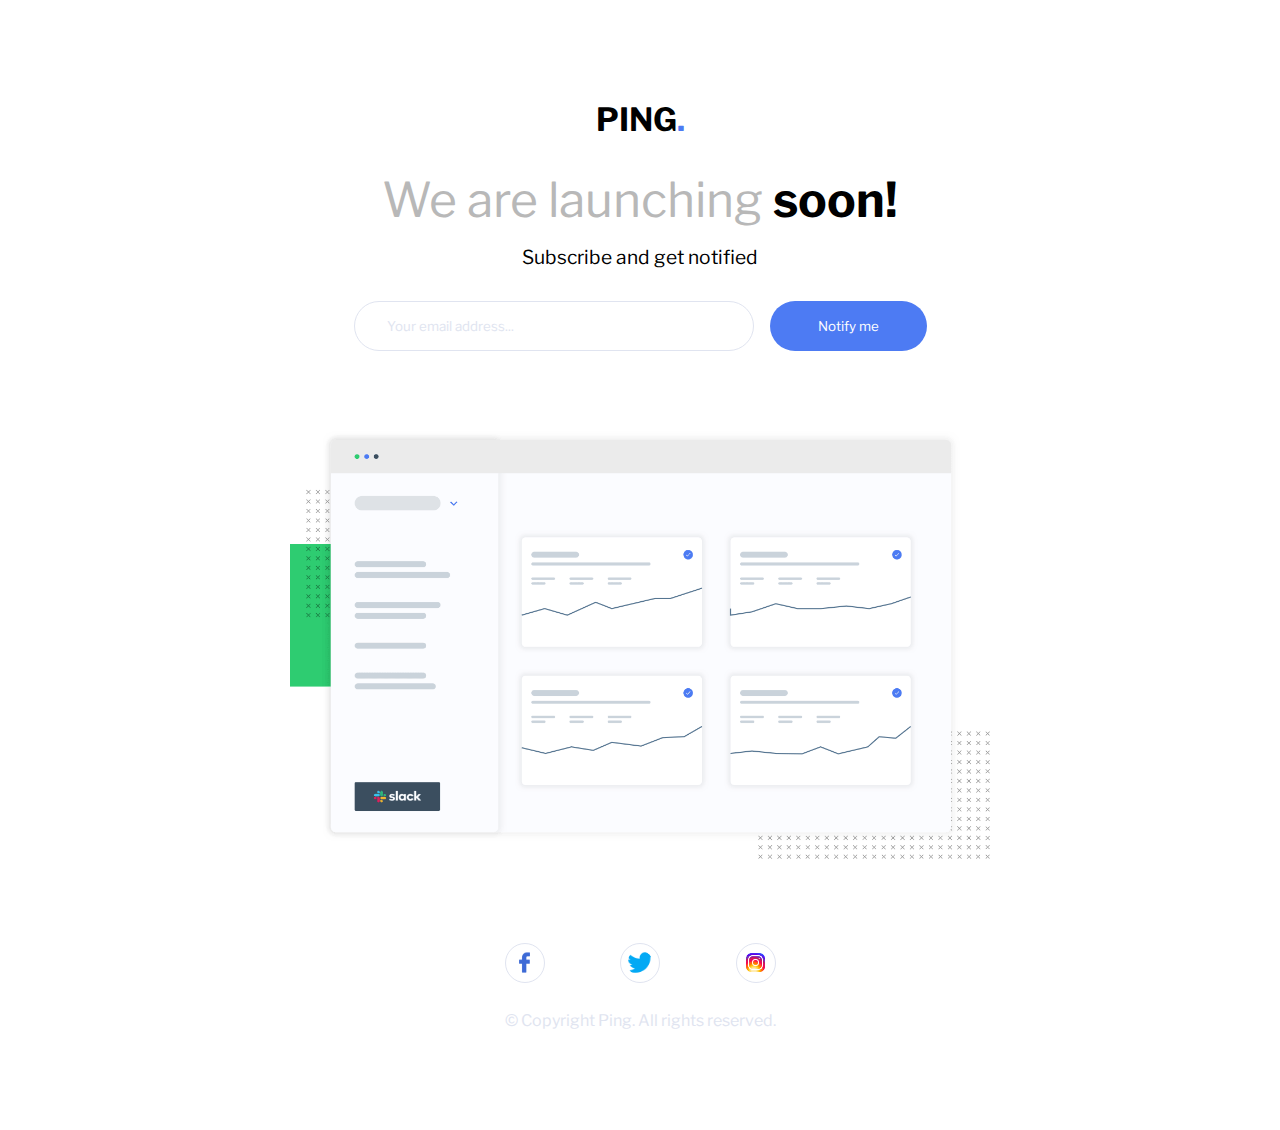
<file: index.html>
<!DOCTYPE html>
<html lang="en">

<head>
    <meta charset="UTF-8">
    <meta name="viewport" content="width=device-width, initial-scale=1.0">
    <title>Frontend Mentor | Ping coming soon page</title>
    <link rel="icon" type="image/x-icon" href="./images/favicon-32x32.png">
    <link rel="preconnect" href="https://fonts.googleapis.com">
    <link rel="preconnect" href="https://fonts.gstatic.com" crossorigin>
    <link href="https://fonts.googleapis.com/css2?family=Libre+Franklin:ital,wght@0,100..900;1,100..900&display=swap"
        rel="stylesheet">
    <link rel="stylesheet" href="style.css">
    <script src="script.js" defer></script>

</head>

<body>
     <div class="container">
        <header>
            <h1>PING<span>.</span></h1>
            <section class="text">
                <p class="launch-text">We are launching <span>soon!</span> </p>
                <p class="subscribe-text">Subscribe and get notified</p>
            </section>

            <section class="email">
                <input type="email" id="email" name="email" placeholder="Your email address..." class="validEmail">
                <button id="btn">Notify me</button>
                
            </section>
            <p class="error-text">Please provide a valid email address</p>
        </header>

        <main>
            <img src="./images/illustration-dashboard.png" alt="illustration-dashboard" width="50%">
        </main>

        <footer>
            <section class="icon">
               <a href="#"><img src="./images/facebook.png" alt="facebook">  </a>
               <a href="#"><img src="./images/twitter.png" alt="twitter">  </a>
               <a href="#"><img src="./images/instagram.png" alt="instagram">  </a>
            </section>
            <p>&copy; Copyright Ping. All rights reserved.</p>
        </footer>
    </div> 

          
</body>

</html>
</file>
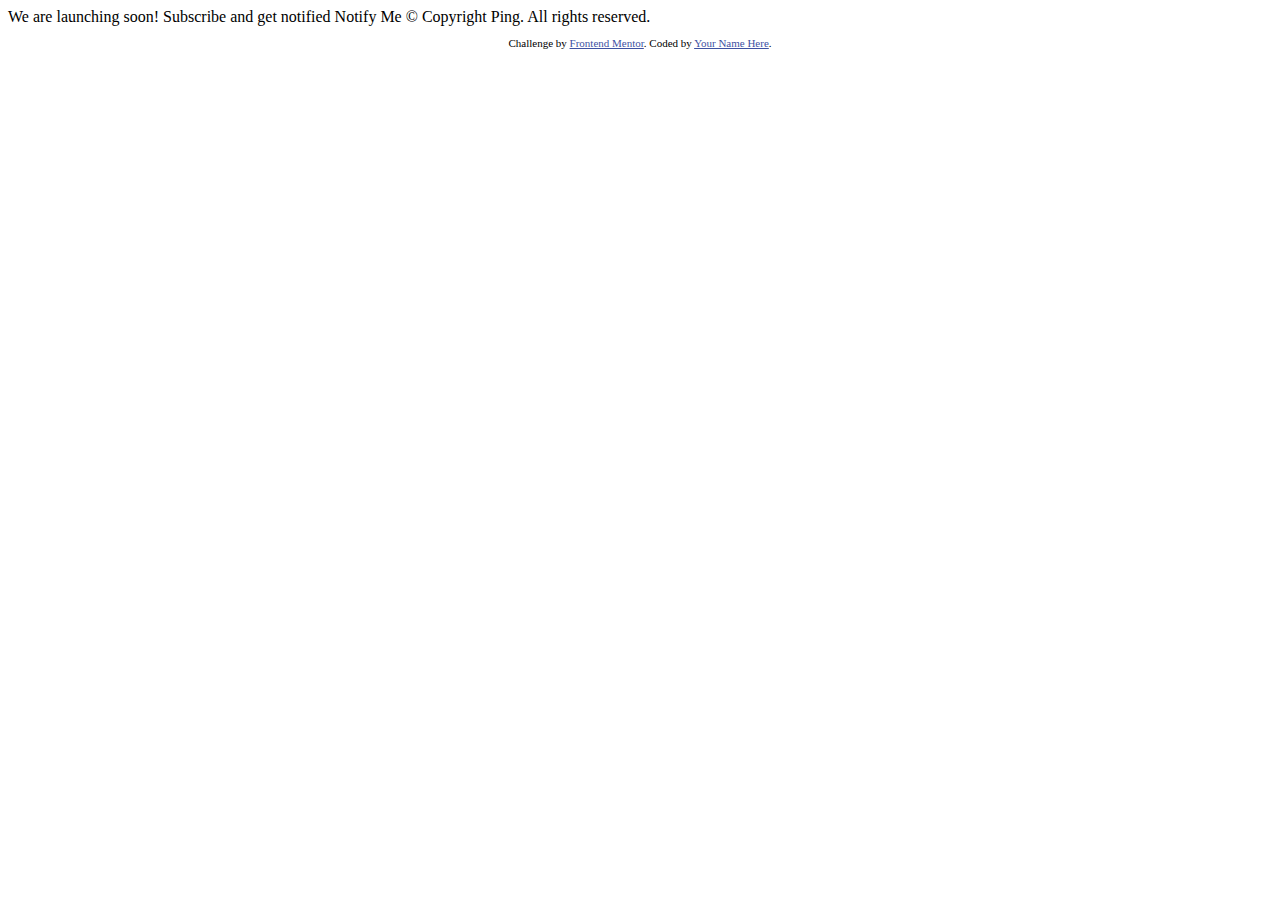
<file: index_style.html>
<!DOCTYPE html>
<html lang="en">
<head>
  <meta charset="UTF-8">
  <meta name="viewport" content="width=device-width, initial-scale=1.0"> <!-- displays site properly based on user's device -->

  <link rel="icon" type="image/png" sizes="32x32" href="./images/favicon-32x32.png">
  
  <title>Frontend Mentor | Ping coming soon page</title>

  <!-- Feel free to remove these styles or customise in your own stylesheet 👍 -->
  <style>
    .attribution { font-size: 11px; text-align: center; }
    .attribution a { color: hsl(228, 45%, 44%); }
  </style>
</head>
<body>

  We are launching soon!

  Subscribe and get notified

  Notify Me

  &copy; Copyright Ping. All rights reserved.

  <footer>
    <p class="attribution">
      Challenge by <a href="https://www.frontendmentor.io?ref=challenge" target="_blank">Frontend Mentor</a>. 
      Coded by <a href="#">Your Name Here</a>.
    </p>
  </footer>
</body>
</html>
</file>
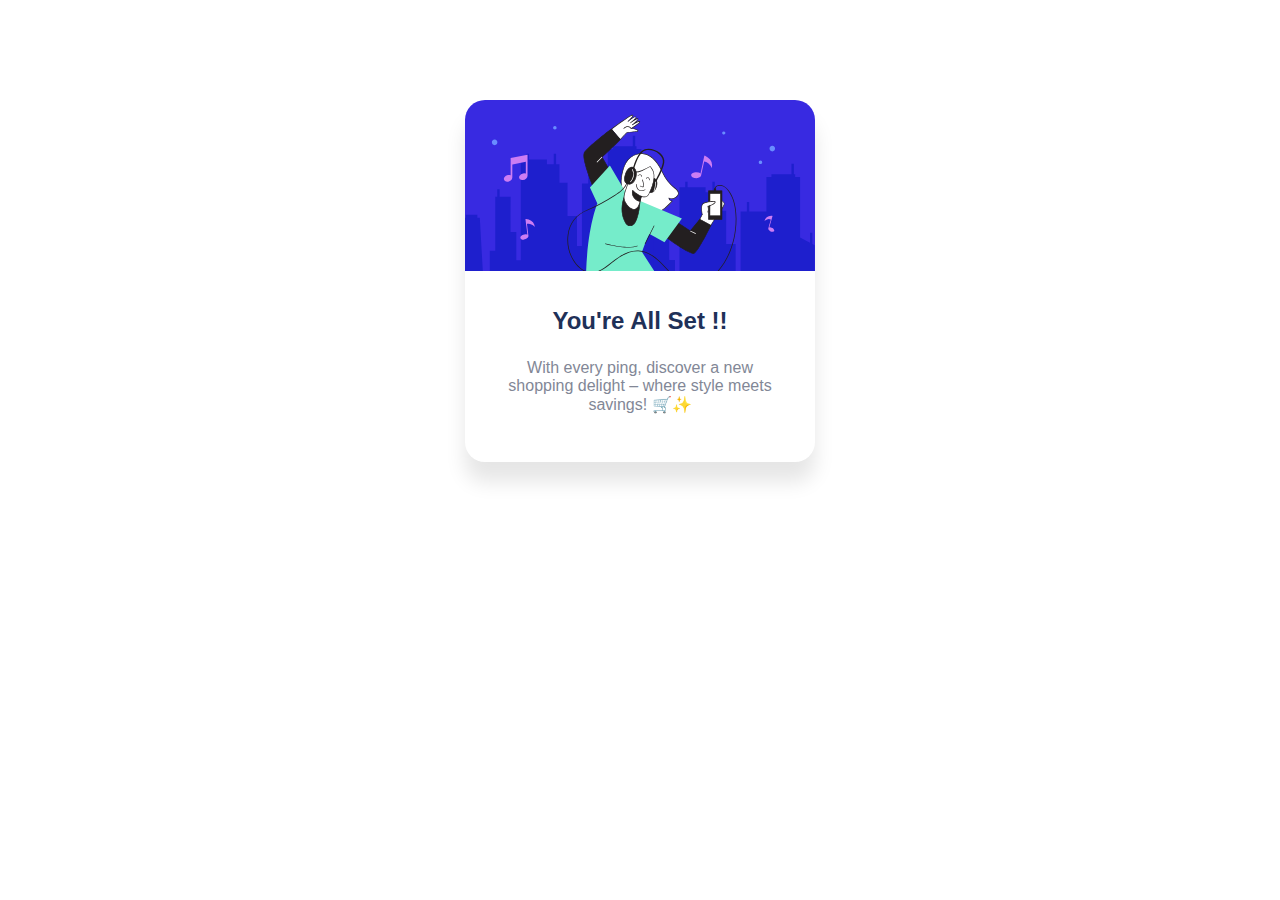
<file: registration.html>
<!DOCTYPE html>
<html lang="en">

<head>
    <meta charset="UTF-8">
    <meta name="viewport" content="width=device-width, initial-scale=1.0">
    <title>Registration Successful</title>
    <link rel="icon" type="image/x-icon" href="./images/favicon-32x32.png">
    <link rel="stylesheet" href="registration.css">
</head>

<body>
    <div class="container-2">
        <img src="/static/images/illustration-hero.svg" alt="illustration-hero" width="100%">
        <h2>You're All Set !!</h2>
        <p>With every ping, discover a new shopping delight – where style meets savings! 🛒✨</p>

    </div>
</body>

</html>
</file>
<file: style.css>
* {
    margin: 0;
    padding: 0;
    box-sizing: border-box;
    font-family: "Libre Franklin", sans-serif;
    font-optical-sizing: auto;
    font-style: normal;
}

html {
    scroll-behavior: smooth;
}

.container {
    max-width: 700px;
    margin-inline: auto;
    margin-block: 100px;
    display: flex;
    flex-direction: column;
    align-items: center;
    justify-content: center;
    gap: 5rem;
}

.container header {
    display: flex;
    flex-direction: column;
    align-items: center;
    gap: 2rem;

}

.container header h1 span {
    color: rgb(77, 123, 243);
}

.container header .text {
    display: flex;
    flex-direction: column;
    gap: 1rem;
    align-items: center;
}

.container header section .launch-text {
    color: rgb(184, 184, 184);
    font-size: 3rem;
}

.container header section .launch-text span {
    font-weight: 700;
    color: black;
}

.container header section .subscribe-text {
    font-size: 1.2rem;

}

.container header .email {
    display: flex;
    flex-direction: row;
    gap: 1rem;

}

.container header .email .validEmail {
    outline: 0;
    border: 1px solid rgb(224, 228, 240);
    padding-left: 2rem;
    padding-right: 2rem;
    padding-block: 1rem;
    border-radius: 3rem;
    color: rgb(224, 228, 240);
}

.container header .email input {
    width: 25rem;
}

.container header .email input::placeholder {
    color: rgb(224, 228, 240);

}

.container header .email input:focus {
    color: black;
    font-weight: 500;
}


.container header .email button {
    border: 0;
    background-color: rgb(77, 123, 243);
    color: white;
    padding-block: 1rem;
    padding-inline: 3rem;
    border-radius: 3rem;
    cursor: pointer;
}

.container header .email button:hover {
    background-color: rgb(113, 149, 245);
}

.container main {
    width: 100%;
}

.container main img {
    width: 100%;
}

footer {
    display: flex;
    flex-direction: column;
    gap: 1.5rem;
    color: rgb(224, 228, 240);
}

footer .icon {
    display: flex;
    justify-content: space-between;
    align-items: center;
    gap: 2rem;

}

footer .icon a img {
    width: 2.5rem;
    border: 1px solid rgb(224, 228, 240);
    padding: 0.4rem;
    border-radius: 50%;
    cursor: pointer;

}

/* errorclass */

.errorClass {
    outline: 1px solid red;
    border: 1px solid red;
    padding-left: 3rem;
    padding-right: 8rem;
    padding-block: 1rem;
    border-radius: 3rem;
    color: rgb(224, 228, 240);
}

.error-text {
    color: red;
    margin-top: -1.5rem;
    margin-left: -12rem;
    font-size: 14px;
    font-style: italic;
}



@media (max-width:610px) {

    .container header section .launch-text {
        font-size: 1.5rem;
    }

    .container header .email {
        flex-direction: column;
    }

    .error-text {
        margin-top: -8rem;
        margin-left: -4rem;
        
    }

    .container header .email button {
        margin-top: 40px;
    }

    .container header .email input {
        max-width: 300px;
    }


}
</file>
<file: registration.css>
* {
    margin: 0;
    padding: 0;
    box-sizing: border-box;
    font-family: "Libre Franklin", sans-serif;
    font-optical-sizing: auto;
    font-style: normal;
}

/* body {
    background-image: url(/static/images/pattern-background-desktop.svg);
    background-size: cover;
} */



.container-2 {
    margin: 100px auto;
    max-width: 350px;
    background-color: white;
    border-radius: 20px;
    display: flex;
    flex-direction: column;
    align-items: center;
    gap: 1.5em;
    box-shadow: 0px 20px 20px 0px rgb(0 0 0 / 10%);

}

.container-2 img {
    border-radius: 20px 20px 0px 0px;

}


.container-2 h2 {
    font-weight: 900;
    color: rgb(31, 49, 88);
    margin-top: 0.5em;
    text-align: center;
    padding: 0em 2em;
}


.container-2 p {
    margin: 0px;
    text-align: center;
    color: rgb(130, 135, 150);
    font-weight: 500;
    padding: 0em 2em;
    margin-bottom: 3rem;
}
</file>
